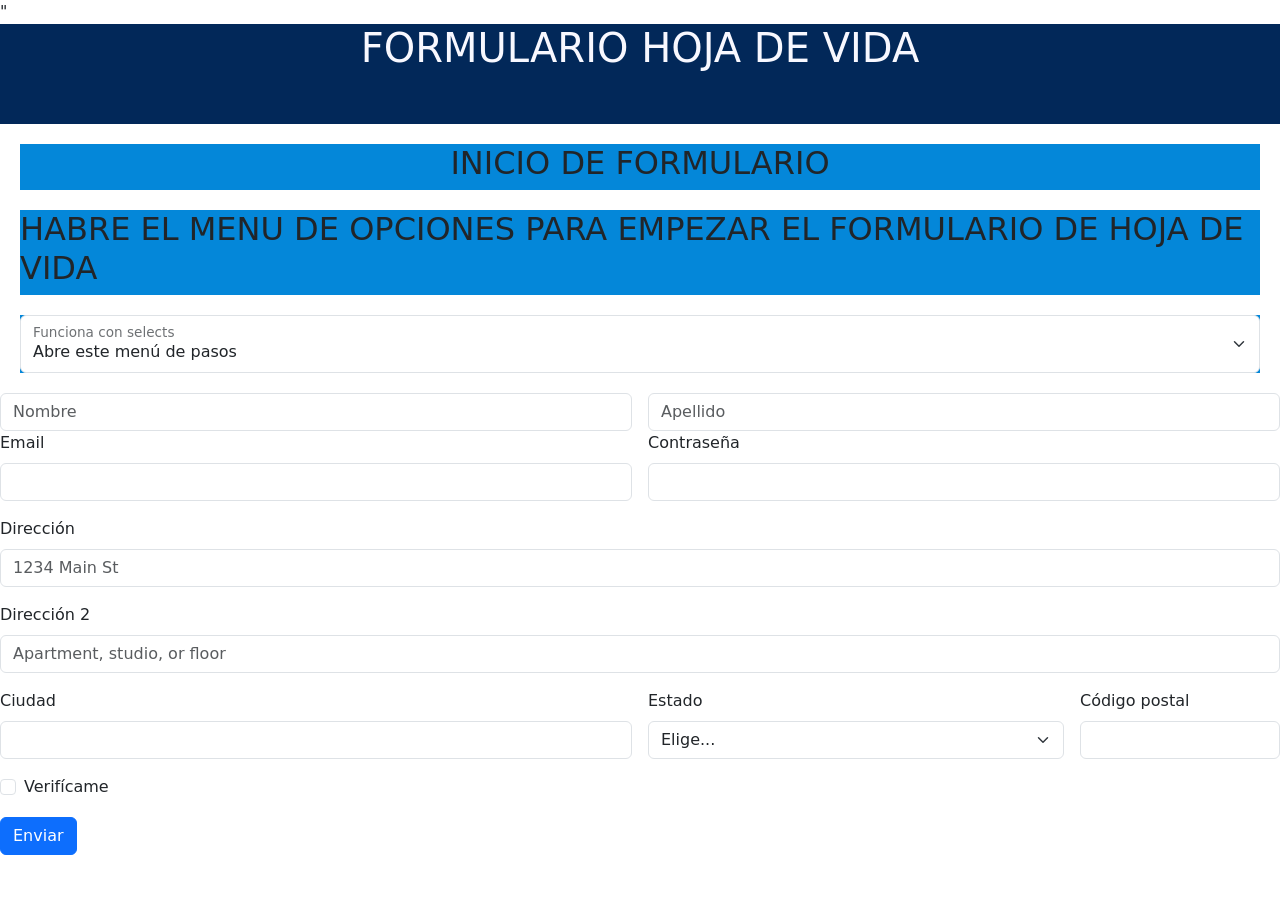
<file: Form curriculum/formilario2.html>
<!DOCTYPE html>
<html lang="en">
<head>
    <meta charset="UTF-8">
    <meta name="viewport" content="width=device-width, initial-scale=1.0">
    <title> Human-Talent-SENA</title>
    <link href="https://cdn.jsdelivr.net/npm/bootstrap@5.1.3/dist/css/bootstrap.min.css" rel="stylesheet" integrity="sha384-1BmE4kWBq78iYhFldvKuhfTAU6auU8tT94WrHftjDbrCEXSU1oBoqyl2QvZ6jIW3" crossorigin="anonymous">
    <link rel="stylesheet" href="formulario2.css" />"

</head>
<body>
    <section class="portada">
        <h1> FORMULARIO HOJA DE VIDA </h1>
    </section>
    <div class="intro">
        <h2> INICIO DE FORMULARIO  </h2>
    </div>

    <div class="intro2">
        <h2>HABRE EL MENU DE OPCIONES PARA EMPEZAR EL FORMULARIO DE HOJA DE VIDA</h2>
    </div>

    <div class="form-floating">
        <select class="form-select" id="floatingSelect" aria-label="Floating label select example">
          <option selected>Abre este menú de pasos </option>
          <option class="opcion 1
          "  value="1">Uno</option>
          <option value="2">Dos</option>
          <option value="3">Tres</option>
          <option value="3">Cuatro</option>
        </select>
        <label for="floatingSelect">Funciona con selects</label>
      </div> 
      
      
      <div class="row g-3">
        <div class="col">
          <input type="text" class="form-control" placeholder="Nombre" aria-label="Nombre">
        </div>
        <div class="col">
          <input type="text" class="form-control" placeholder="Apellido" aria-label="Apellido">
        </div>
      </div>  

      <form class="row g-3">
        <div class="col-md-6">
          <label for="inputEmail4" class="form-label">Email</label>
          <input type="email" class="form-control" id="inputEmail4">
        </div>
        <div class="col-md-6">
          <label for="inputPassword4" class="form-label">Contraseña</label>
          <input type="password" class="form-control" id="inputPassword4">
        </div>
        <div class="col-12">
          <label for="inputAddress" class="form-label">Dirección</label>
          <input type="text" class="form-control" id="inputAddress" placeholder="1234 Main St">
        </div>
        <div class="col-12">
          <label for="inputAddress2" class="form-label">Dirección 2</label>
          <input type="text" class="form-control" id="inputAddress2" placeholder="Apartment, studio, or floor">
        </div>
        <div class="col-md-6">
          <label for="inputCity" class="form-label">Ciudad</label>
          <input type="text" class="form-control" id="inputCity">
        </div>
        <div class="col-md-4">
          <label for="inputState" class="form-label">Estado  
          </label>
          <select id="inputState" class="form-select">
              <option> 
                <option  selected>Elige...</option>
                <option class="form-select"> soltero</option>  
                <option class="form-select">casado</option>
                <option class="form-select">union libre</option>

                <option="form-select">union libre</option=>

              </option>
          </select>
        </div>
        <div class="col-md-2">
          <label for="inputZip" class="form-label">Código postal</label>
          <input type="text" class="form-control" id="inputZip">
        </div>
        <div class="col-12">
          <div class="form-check">
            <input class="form-check-input" type="checkbox" id="gridCheck">
            <label class="form-check-label" for="gridCheck">
              Verifícame
            </label>
          </div>
        </div>
        <div class="col-12">
          <button type="submit" class="btn btn-primary">Enviar</button>
        </div>
      </form>
        



    
</body>
</html>
</file>
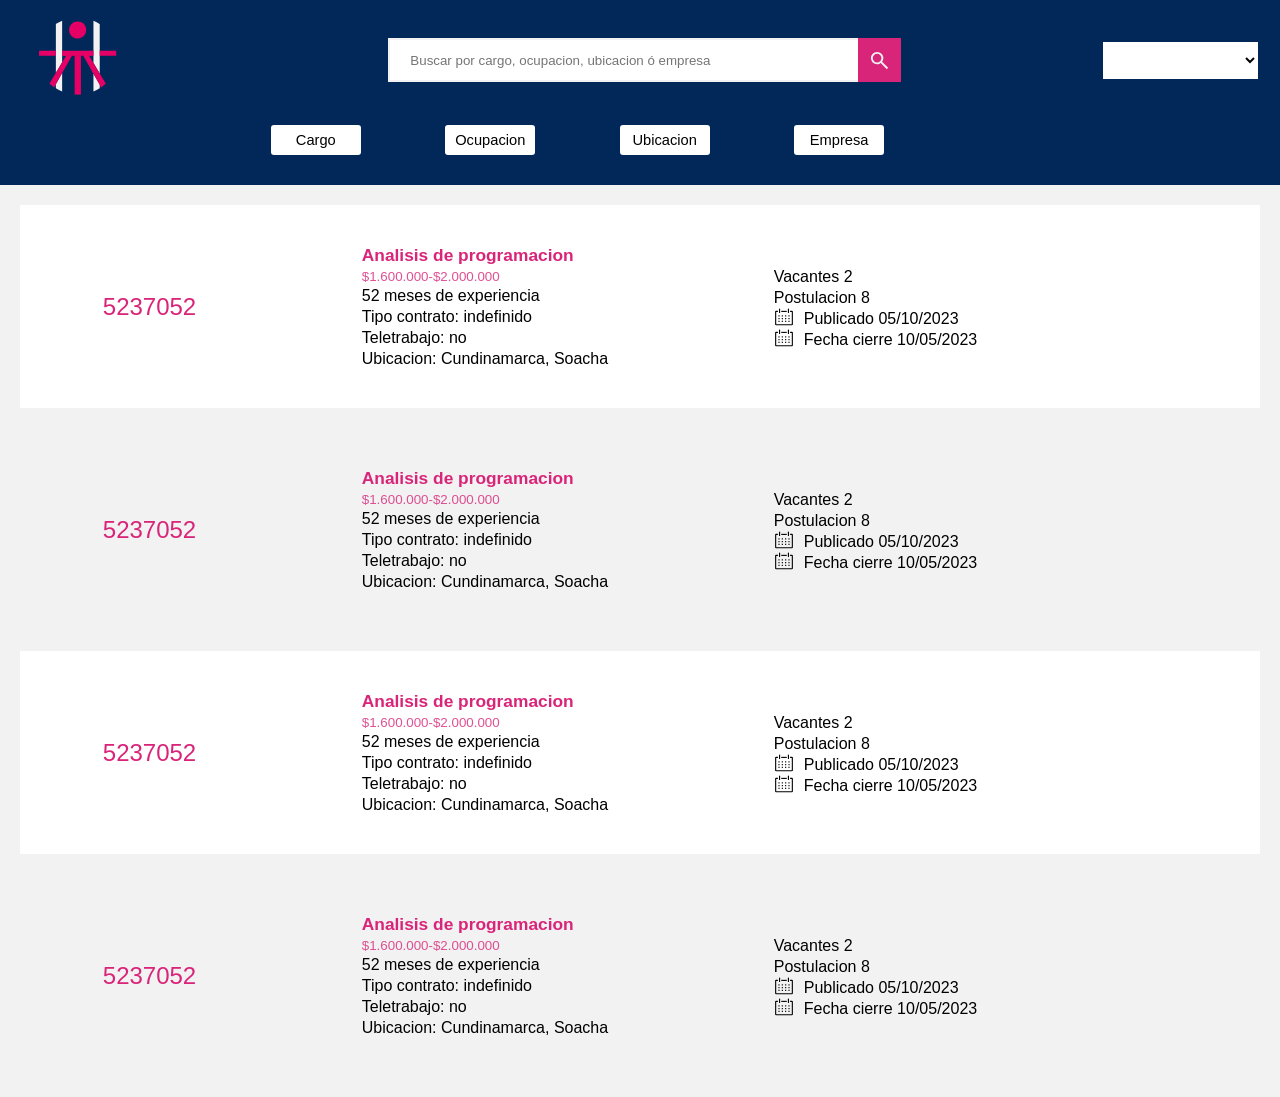
<file: frontend/Busqueda/html/busqueda.html>
<!DOCTYPE html>
<html lang="es">
<head>
    <meta charset="UTF-8">
    <meta name="viewport" content="width=device-width, initial-scale=1.0">
    <link rel="stylesheet" href="../css/sytile.css">
    <title>Busqueda</title>
</head>
<body>
    <header class="banner">
        <img class="logo" src="../img/logo.svg" alt="logo" width="150px">
        <div class="busqueda">
            <label for="search" class="search">
                <img class="search-img" src="../img/search.svg" alt="search" width="23px">
                <input id="search" type="search" placeholder="Buscar por cargo, ocupacion, ubicacion ó empresa" class="input-search">
            </label>
            <select name="Filtros" id="filtros" class="filtros">
                <option value=""></option>
                <option value="">cargo</option>
                <option value="">ocupacion</option>
                <option value="">ubicacion</option>
                <option value="">empresa</option>
            </select>
        </div>
    </header>
    <nav class="enlaces">
        <div class="enlaces-btn">
            <button class="btn btn-cargo" type="button">Cargo</button>
            <button class="btn btn-ocupacion" type="button">Ocupacion</button>
            <button class="btn btn-ubicacion" type="button">Ubicacion</button>
            <button class="btn btn-empresa" type="button">Empresa</button>
        </div>
    </nav> 

    <main>
        <section class="informacion">
            <p class="id_oferta">5237052</p>
            <div class="oferta1 oferta">
                <h1 class="titulo">Analisis de programacion</h1>
                <p class="salario">$1.600.000-$2.000.000</p>
                <p>52 meses de experiencia</p>
                <p>Tipo contrato: indefinido</p>
                <p>Teletrabajo: no</p>
                <p>Ubicacion: Cundinamarca, Soacha  </p>
            </div>
            <div class="oferta2 oferta">
                <p>Vacantes 2</p>
                <p>Postulacion 8</p>
                <div class="date">
                    <img src="../img/date-line.svg" alt="" width="20px">
                    <p>Publicado 05/10/2023</p>
                </div>
                <div class="date">
                    <img src="../img/date-line.svg" alt="" width="20px">
                    <p>Fecha cierre 10/05/2023</p>
                </div>
            </div>
        </section>

        <section class="informacion informacion1">
            <p class="id_oferta">5237052</p>
            <div class="oferta1 oferta">
                <h1 class="titulo">Analisis de programacion</h1>
                <p class="salario">$1.600.000-$2.000.000</p>
                <p>52 meses de experiencia</p>
                <p>Tipo contrato: indefinido</p>
                <p>Teletrabajo: no</p>
                <p>Ubicacion: Cundinamarca, Soacha  </p>
            </div>
            <div class="oferta2 oferta">
                <p>Vacantes 2</p>
                <p>Postulacion 8</p>
                <div class="date">
                    <img src="../img/date-line.svg" alt="" width="20px">
                    <p>Publicado 05/10/2023</p>
                </div>
                <div class="date">
                    <img src="../img/date-line.svg" alt="" width="20px">
                    <p>Fecha cierre 10/05/2023</p>
                </div>
            </div>
        </section>

        <section class="informacion">
            <p class="id_oferta">5237052</p>
            <div class="oferta1 oferta">
                <h1 class="titulo">Analisis de programacion</h1>
                <p class="salario">$1.600.000-$2.000.000</p>
                <p>52 meses de experiencia</p>
                <p>Tipo contrato: indefinido</p>
                <p>Teletrabajo: no</p>
                <p>Ubicacion: Cundinamarca, Soacha  </p>
            </div>
            <div class="oferta2 oferta">
                <p>Vacantes 2</p>
                <p>Postulacion 8</p>
                <div class="date">
                    <img src="../img/date-line.svg" alt="" width="20px">
                    <p>Publicado 05/10/2023</p>
                </div>
                <div class="date">
                    <img src="../img/date-line.svg" alt="" width="20px">
                    <p>Fecha cierre 10/05/2023</p>
                </div>
            </div>
        </section>

        <section class="informacion informacion1">
            <p class="id_oferta">5237052</p>
            <div class="oferta1 oferta">
                <h1 class="titulo">Analisis de programacion</h1>
                <p class="salario">$1.600.000-$2.000.000</p>
                <p>52 meses de experiencia</p>
                <p>Tipo contrato: indefinido</p>
                <p>Teletrabajo: no</p>
                <p>Ubicacion: Cundinamarca, Soacha  </p>
            </div>
            <div class="oferta2 oferta">
                <p>Vacantes 2</p>
                <p>Postulacion 8</p>
                <div class="date">
                    <img src="../img/date-line.svg" alt="" width="20px">
                    <p>Publicado 05/10/2023</p>
                </div>
                <div class="date">
                    <img src="../img/date-line.svg" alt="" width="20px">
                    <p>Fecha cierre 10/05/2023</p>
                </div>
            </div>
        </section>
    </main>
</body>
</html>
</file>
<file: Form curriculum/formulario2.css>
.portada{
    background: #022859;
    grid-row: 1/2;
    grid-column:1/6;
    color: ghostwhite;  
    text-align: center; 
    height: 100px;
    width: 100%;
    
}
.intro  {
    display: flex; 
    background-color: #0487D9; 
    justify-content: center; 
    align-items: center;  
    margin: 20px;    
}
.intro2  {
    display: flex;  
    background-color: #0487D9;
    justify-content: center; 
    align-items: center;   
    margin: 20px;  
    
}
.form-floating{
    display: flex;  
    justify-content: center; 
    align-items: center;
    background :#0487D9 ;
    margin: 20px;  
    
} 
.row g-3{
      
   color: rgb(230, 138, 1); 
}
</file>
<file: frontend/Busqueda/css/sytile.css>
* {
    padding: 0;
    margin: 0;
    font-family: 'poppins', sans-serif;
}

body {
    background-color: #f2f2f2;
}

/* .logo {
    position: absolute;
} */

.banner {
    display: flex;
    justify-content: start;
    align-items: center;
    background-color: #022859;
    height: 120px;
    position: relative;
}

.busqueda {
    display: flex;
    position: relative;
    justify-content: center;
    align-items: center;
    width: 95vw;
}

.search {
    display: flex;
    position: relative;
    justify-content: center;
    align-self: center;
    width: 85vw;
}

.search-img {
    position: absolute;
    display: flex;
    align-self: center;
    margin-left: 53%;
    background-color: #d92579;
    padding: 11px 10px 10px 10px;
}

.search input {
    height: 30px;
    width: 50%;
    border: none;
    padding: 20px;
    border: 2px solid #f2f2f2;
    overflow: hidden;
}

.filtros{
    margin-right: 50px;
    display: flex;
    width: 15%;
    border: none;
    padding: 10px;
    color: black;
    background-color: white !important;
    font-size: 10pt;
    /* border: 2px solid #d92579; */
}

.filtros option {
    font-size: 10pt;
    color: black;
    border: none;
}

.search input:focus {
    outline: 2px solid #d92579; 
}

.enlaces {
    background-color: #022859;  
    width: 100vw;
    height: 65px;
    display: flex;  
    position: relative;
    justify-content: center;
    align-items: center;
}


.enlaces-btn {
    gap: 10px;
    margin-right: 125px;
    margin-bottom: 25px;
}

.btn {
    margin: 0 40px;
    background-color: white;
    border: none;
    width: 90px;
    height: 30px;
    cursor: pointer;
    position: relative;
    border-radius: 3px;
    font-size: 11pt;
}

.btn:hover {
    transition: 0.3s;
    color: #f2f2f2 !important;
    background-color: #d92579;
}

.filtros option:checked {
    border-radius: 10px;
    color: #f2f2f2;
}

.informacion{
    margin: 20px;
    background-color: white;
}


.informacion {
    display: flex;
    justify-content: space-around;
    align-content: center;
    color: #f2f2f2;
}

.informacion1 {
    background-color: #f2f2f2;
}

.oferta {
    padding: 40px 0px;
    display: flex;
    flex-direction: column;
    justify-content: center;
}

.informacion .id_oferta {
    display: flex;
    justify-content: center;
    align-items: center;
    font-size: 18pt;
    color: #d92579;
}

.oferta .titulo {
    color: #d92579;
    font-size: 13pt;
}

.oferta .salario {
    opacity: 0.8;
    color: #d92579;
    font-size: 10pt;
}

.oferta p {
    padding-top: 3px;
    color: black;
}

.date {
    display: flex;
}

.date img {
    margin-right: 10px;
}

.oferta2 {
    padding-right: 200px;
}
</file>
